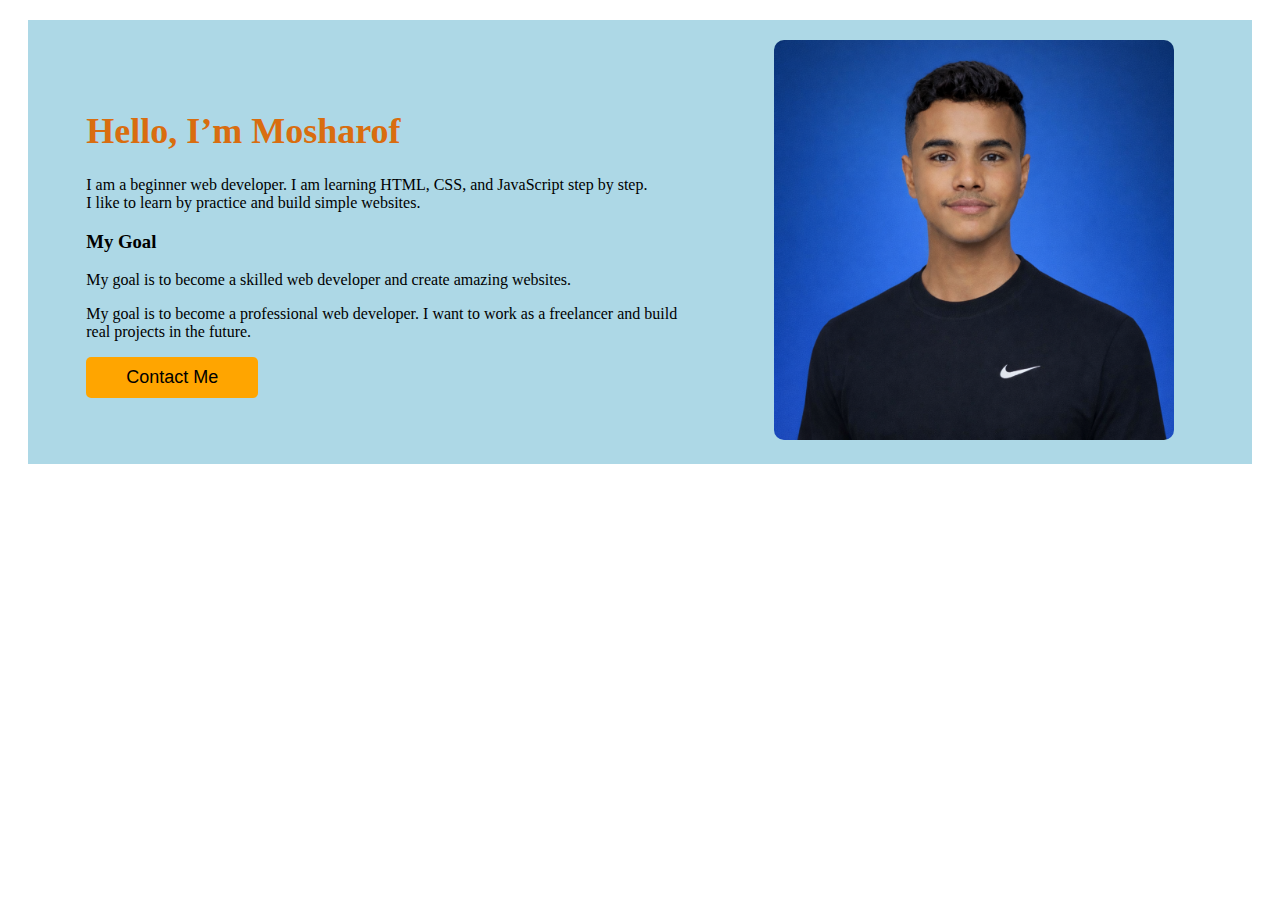
<file: My First Code/index.html>
<!DOCTYPE html>
<html lang="en">
<head>
  <meta charset="UTF-8">
  <meta name="viewport" content="width=device-width, initial-scale=1.0">
  <title>Hello, I’m Mosharof</title>
  <link rel="stylesheet" href="style/index.css">
</head>
<body>
  
  <header>
    <div>
        <h1 class="Hello, I’m Mosharof">Hello, I’m Mosharof</h1>
        <p>I am a beginner web developer.
        I am learning HTML, CSS, and JavaScript step by step. <br>
        I like to learn by practice and build simple websites.</p>
        <h3>My Goal</h3>
        <p>My goal is to become a skilled web developer and create amazing websites.</p>
        <p>My goal is to become a professional web developer.
           I want to work as a freelancer and build <br>real projects in the future.</p>
           <button><a href="https://www.facebook.com/profile.php?id=61584836017342" target="_blank"> Contact Me</a></button>
        </div>
        <div>
          <img src="Mosharof 1.jpg" alt="">
        </div>
        

        
  </header>

  
</body>
</html>
</file>
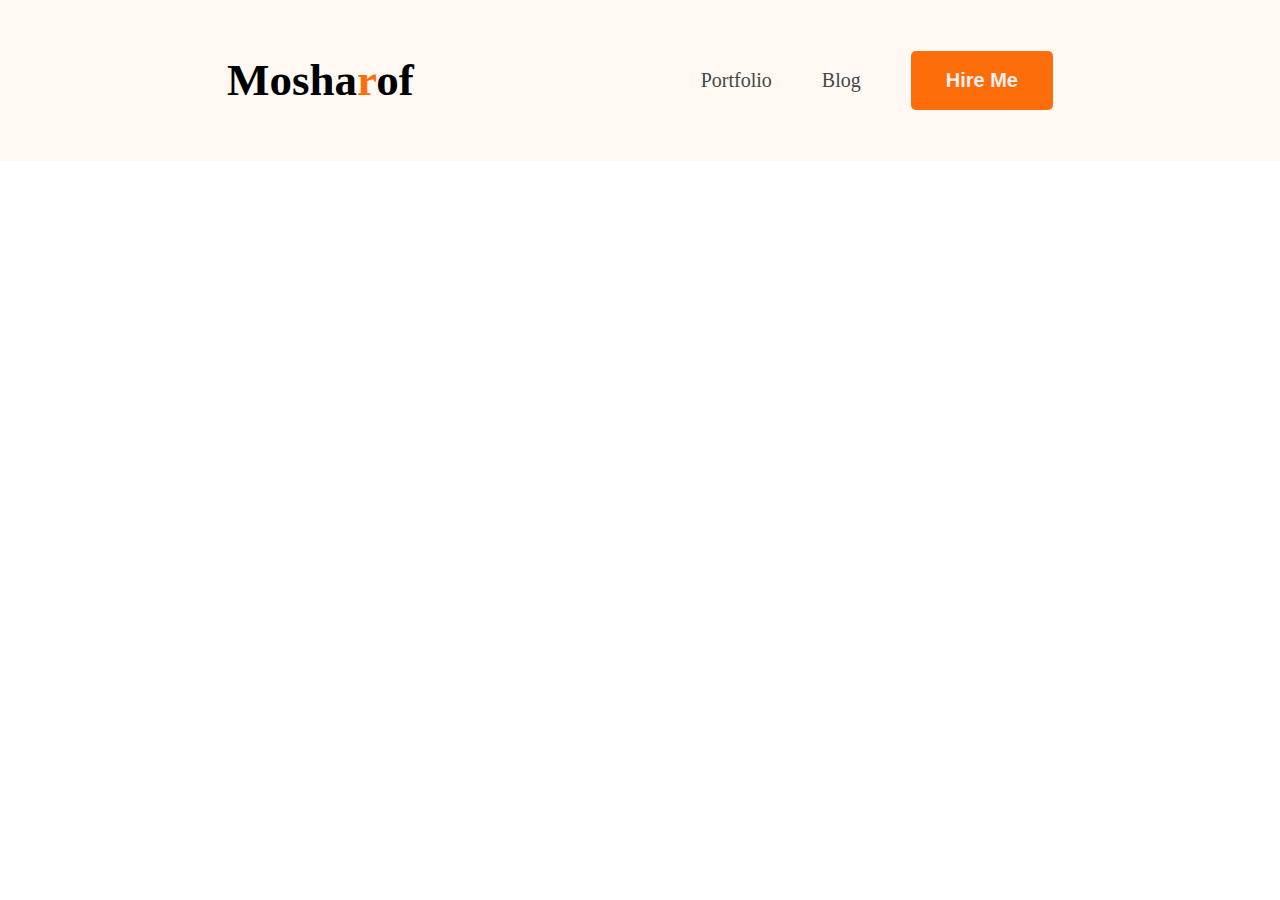
<file: my-dev-portfolio/index.html>
<!DOCTYPE html>
<html lang="en">
<head>
    <meta charset="UTF-8">
    <meta name="viewport" content="width=device-width, initial-scale=1.0">
    <title>My Protfolio</title>
    <link rel="stylesheet" href="All CSS/index.css">

    <link rel="preconnect" href="https://fonts.googleapis.com">
<link rel="preconnect" href="https://fonts.gstatic.com" crossorigin>
<link href="https://fonts.googleapis.com/css2?family=Azeret+Mono:ital,wght@0,100..900;1,100..900&family=Fira+Sans:ital,wght@0,100;0,200;0,300;0,400;0,500;0,600;0,700;0,800;0,900;1,100;1,200;1,300;1,400;1,500;1,600;1,700;1,800;1,900&family=Open+Sans:ital,wght@0,300..800;1,300..800&family=Raleway:ital,wght@0,100..900;1,100..900&display=swap" rel="stylesheet">
</head>
<body class="open-sans">
    <header>
        <nav>
           <div class="logo">
             <h2>Mosha<span class="r">r</span>of</h2>
          </div>

          <ul class="menu">
            <li><a href="#">Portfolio</a></li>
            <li><a href="#">Blog</a></li>
            <li><button class="btn">Hire Me</button></li>
          </ul>

       
        </nav>
    </header>


    
</body>
</html>
</file>
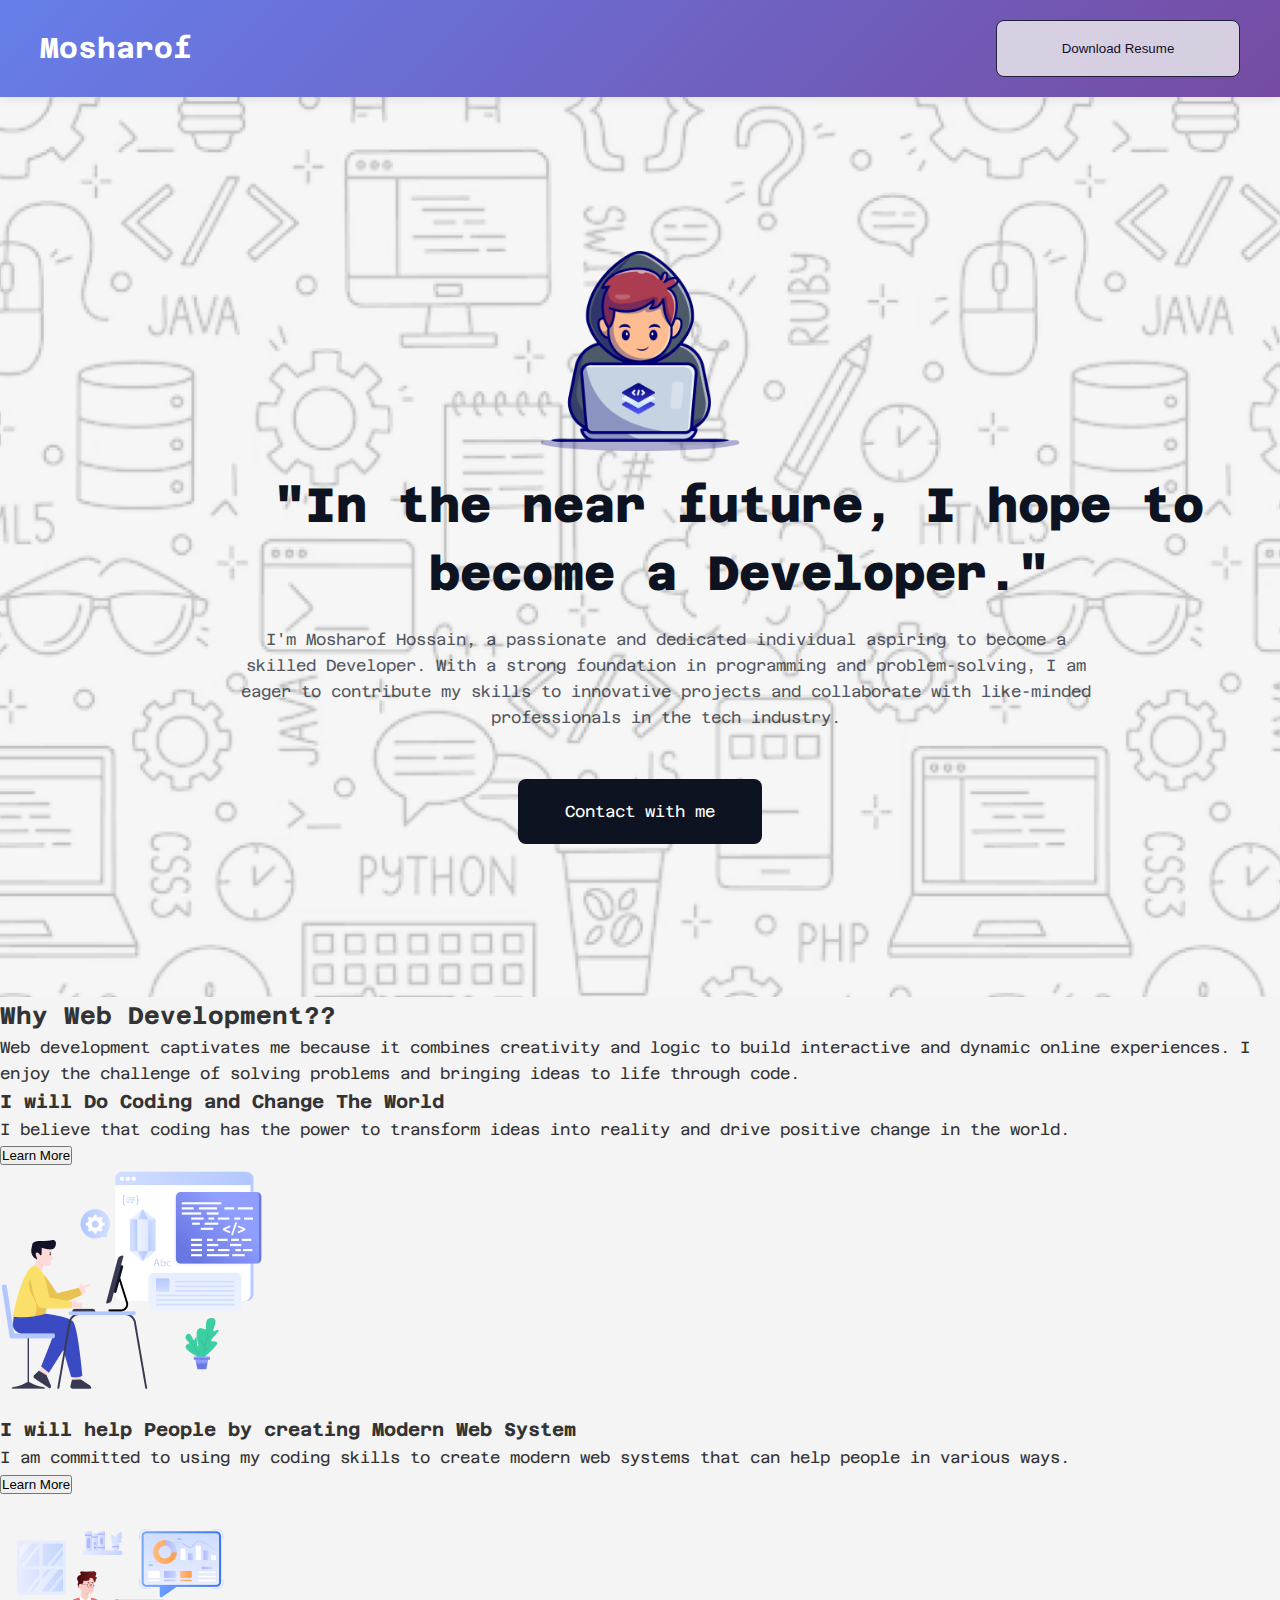
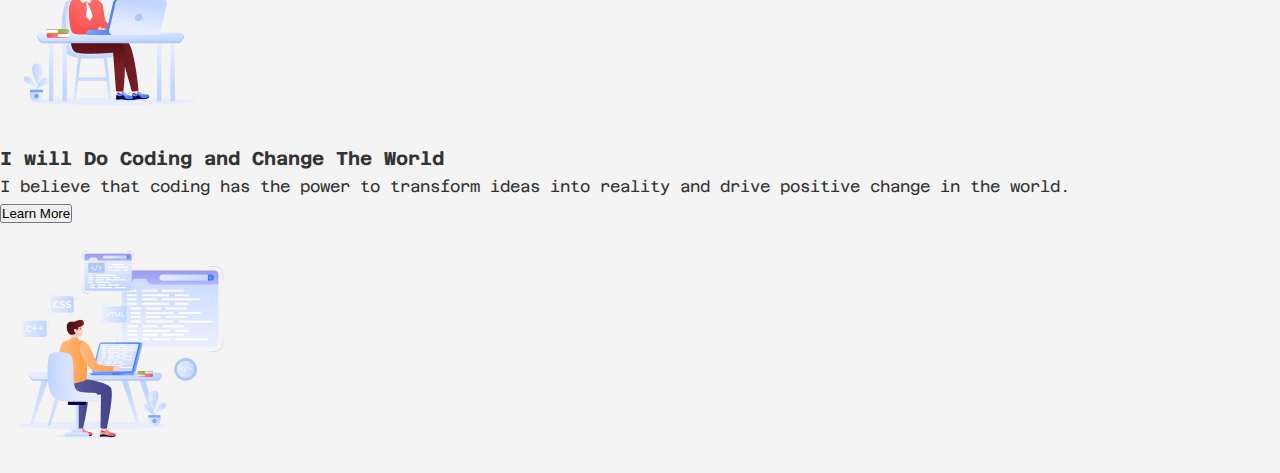
<file: real-world practice task/index.html>
<!DOCTYPE html>
<html lang="en">
<head>
    <meta charset="UTF-8">
    <meta name="viewport" content="width=device-width, initial-scale=1.0">
    <title>Mosharof</title>
    <link rel="stylesheet" href="index.css">
    <style>
@import url('https://fonts.googleapis.com/css2?family=Azeret+Mono:ital,wght@0,100..900;1,100..900&family=Fira+Sans:ital,wght@0,100;0,200;0,300;0,400;0,500;0,600;0,700;0,800;0,900;1,100;1,200;1,300;1,400;1,500;1,600;1,700;1,800;1,900&display=swap');


body {
  font-family: "Azeret Mono", monospace;
}

</style>
</head>
<body>
    <header class="navbar">
        <h2>Mosharof</h2>

       <nav> <button class="button">Download Resume</button></nav>
        
    </header>
    <section class="hero-section">

        <div>
            <img  src="asset/Group.png" alt="">

            <div class="hero-text">
            <h1 class="future">"In the near future, I hope to become a Developer."</h1>
            <p class="hero-para">
                I'm Mosharof Hossain, a passionate and dedicated individual aspiring to become a skilled Developer. With a strong foundation in programming and problem-solving, I am eager to contribute my skills to innovative projects and collaborate with like-minded professionals in the tech industry.
            </p>

             <button class="button1">Contact with me</button>
        </div>
        
        
        
        </div>

        

        
            
    </section>

    <section class="why-web">
  <div class="container">

    <!-- Section Header -->
    <div class="section-header">
      <h2>Why Web Development??</h2>
      <p>
        Web development captivates me because it combines creativity and logic
        to build interactive and dynamic online experiences. I enjoy the challenge
        of solving problems and bringing ideas to life through code.
      </p>
    </div>

    <!-- Cards Wrapper -->
    <div class="cards">

      <!-- Card 1 -->
      <div class="card">
        <div class="card-content">
          <h3>I will Do Coding and Change The World</h3>
          <p>
            I believe that coding has the power to transform ideas into reality
            and drive positive change in the world.
          </p>
          <button class="btn">Learn More</button>
        </div>

        <div class="card-image">
          <img src="asset/Layer_1.png" alt="Coding illustration">
        </div>
      </div>

      <!-- Card 2 (reverse layout) -->
      <div class="card reverse">
        <div class="card-content">
          <h3>I will help People by creating Modern Web System</h3>
          <p>
            I am committed to using my coding skills to create modern web systems
            that can help people in various ways.
          </p>
          <button class="btn">Learn More</button>
        </div>

        <div class="card-image">
          <img src="asset/Group 3.png" alt="Web system illustration">
        </div>
      </div>

      <!-- Card 3 -->
      <div class="card">
        <div class="card-content">
          <h3>I will Do Coding and Change The World</h3>
          <p>
            I believe that coding has the power to transform ideas into reality
            and drive positive change in the world.
          </p>
          <button class="btn">Learn More</button>
        </div>

        <div class="card-image">
          <img src="asset/Group 4.png" alt="Developer illustration">
        </div>
      </div>

    </div>
  </div>
</section>

    
</body>
</html>
</file>
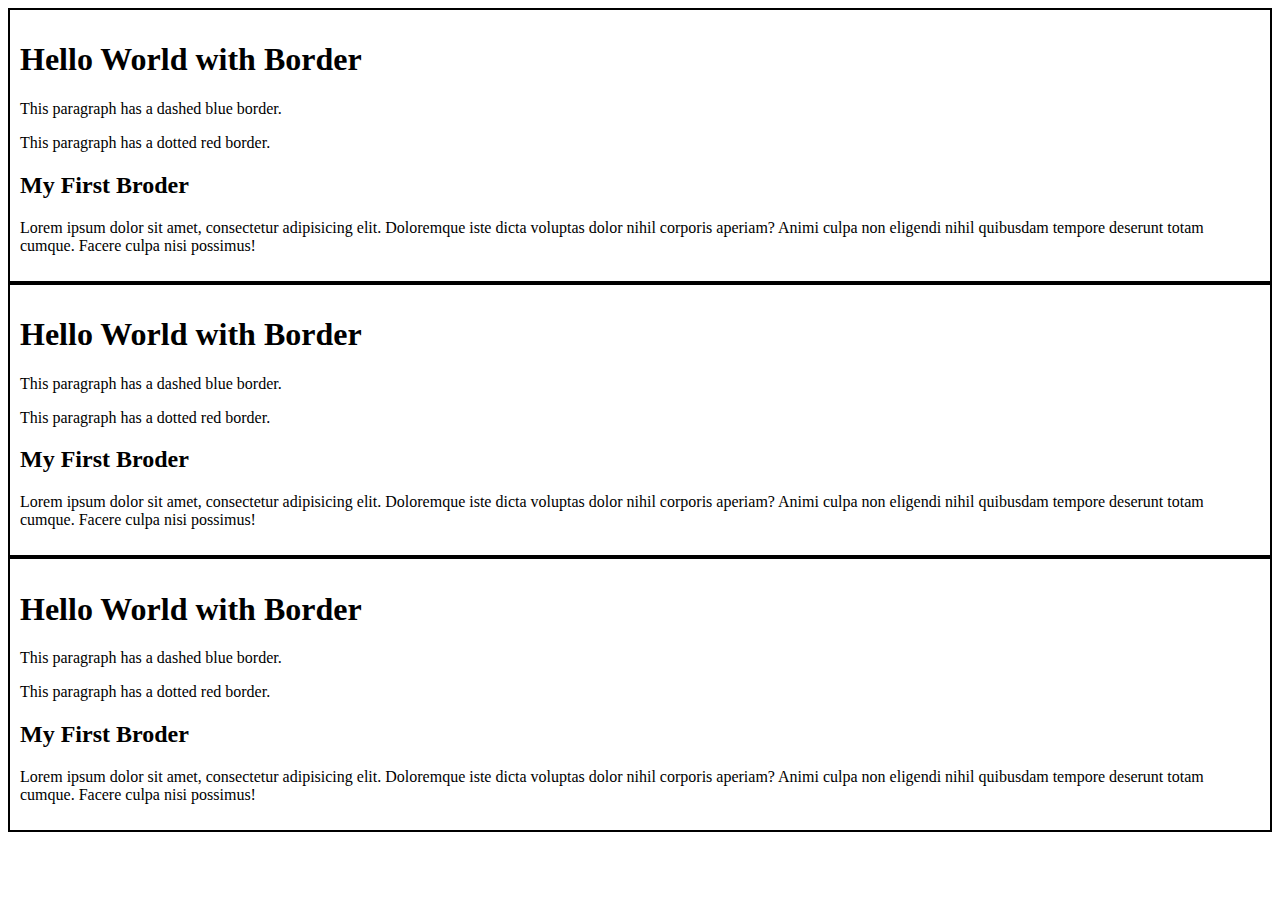
<file: Learn and Explore CSS/broder.html>
<!DOCTYPE html>
<html lang="en">
<head>
    <meta charset="UTF-8">
    <meta name="viewport" content="width=device-width, initial-scale=1.0">
    <title>My First Broder</title>
</head>
<body>
    <div style="border: 2px solid black; padding: 10px;">
        <h1>Hello World with Border</h1>
        <p>This paragraph has a dashed blue border.</p>
        <p>This paragraph has a dotted red border.</p>
        <h2>My First Broder</h2>
        <p>Lorem ipsum dolor sit amet, consectetur adipisicing elit. Doloremque iste dicta voluptas dolor nihil corporis aperiam? Animi culpa non eligendi nihil quibusdam tempore deserunt totam cumque. Facere culpa nisi possimus!</p>

    </div>
    <div style="border: 2px solid black; padding: 10px;">
        <h1>Hello World with Border</h1>
        <p>This paragraph has a dashed blue border.</p>
        <p>This paragraph has a dotted red border.</p>
        <h2>My First Broder</h2>
        <p>Lorem ipsum dolor sit amet, consectetur adipisicing elit. Doloremque iste dicta voluptas dolor nihil corporis aperiam? Animi culpa non eligendi nihil quibusdam tempore deserunt totam cumque. Facere culpa nisi possimus!</p>

    </div>

    <div style="border: 2px solid black; padding: 10px;">
        <h1>Hello World with Border</h1>
        <p>This paragraph has a dashed blue border.</p>
        <p>This paragraph has a dotted red border.</p>
        <h2>My First Broder</h2>
        <p>Lorem ipsum dolor sit amet, consectetur adipisicing elit. Doloremque iste dicta voluptas dolor nihil corporis aperiam? Animi culpa non eligendi nihil quibusdam tempore deserunt totam cumque. Facere culpa nisi possimus!</p>

    </div>
</body>
</html>
</file>
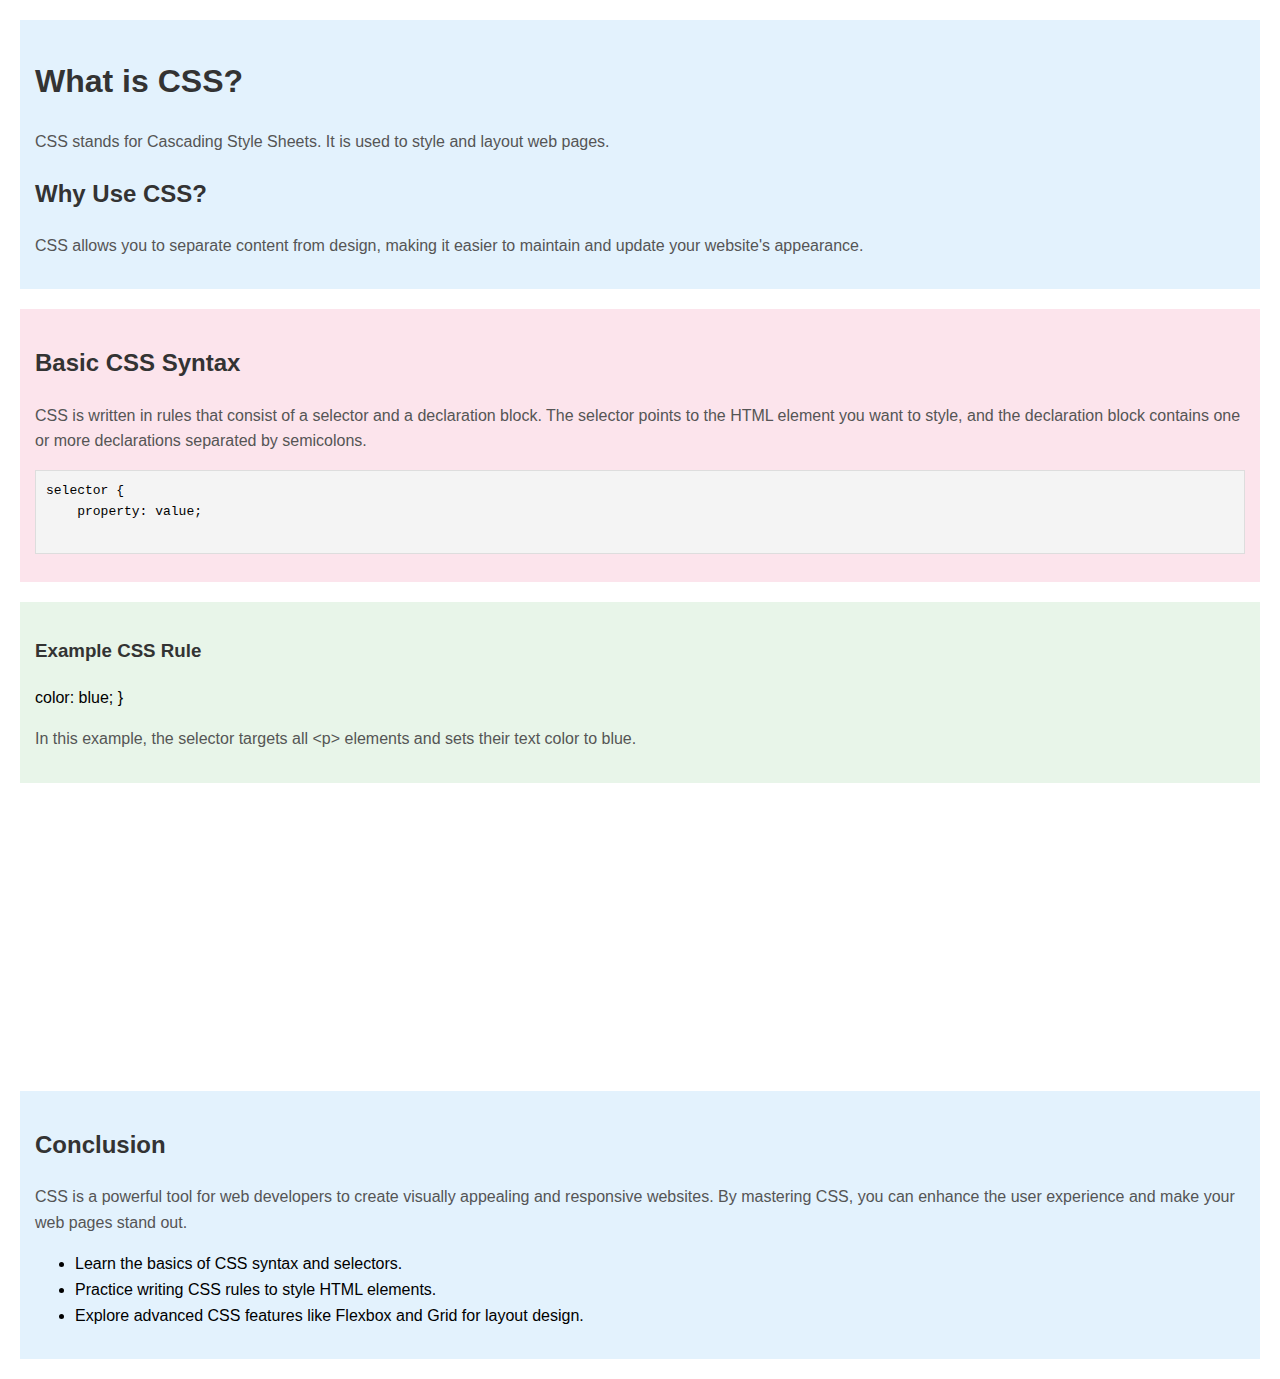
<file: Learn and Explore CSS/css.html>
<!DOCTYPE html>
<html lang="en">
<head>
    <meta charset="UTF-8">
    <meta name="viewport" content="width=device-width, initial-scale=1.0">
    <title>Learn and Explore CSS</title>


    <style>
        body {
            font-family: Arial, sans-serif;
            margin: 20px;
            line-height: 1.6;
        }
        h1, h2, h3 {
            color: #333;
        }
        p {
            color: #555;
        }
        pre {
            background-color: #f4f4f4;
            padding: 10px;
            border: 1px solid #ddd;
            overflow-x: auto;
        }
        .div1 {
            background-color: #e3f2fd;
            padding: 15px;
            margin-bottom: 20px;
        }
        .div2 {
            background-color: #fce4ec;
            padding: 15px;
            margin-bottom: 20px;
        }
        .div3 {
            background-color: #e8f5e9;
            padding: 15px;
            margin-bottom: 20px;
            /* display: none; */
            box-shadow: 20px salmon;
        }
        .div4 {
            background-color: #fff3e0;
            padding: 15px;
            margin-bottom: 20px;
            visibility: hidden;
        }

    </style>
</head>
<body>
    <div class="div1">
        <h1>What is CSS?</h1>
        <p>CSS stands for Cascading Style Sheets. It is used to style and layout web pages.</p>
        <h2>Why Use CSS?</h2>
        <p>CSS allows you to separate content from design, making it easier to maintain and update your website's appearance.</p>

    </div>

    <div class="div2">
         <h2>Basic CSS Syntax</h2>
        <p>CSS is written in rules that consist of a selector and a declaration block. The selector points to the HTML element you want to style, and the declaration block contains one or more declarations separated by semicolons.</p>
        <pre>selector {
    property: value;
    </div>

    <div class="div3">
        <h3>Example CSS Rule</h3>
    color: blue;
}</pre>
        <p>In this example, the selector targets all &lt;p&gt; elements and sets their text color to blue.</p>

    </div>
    <div class="div4">
        <h2>CSS Selectors</h2>
        <p>There are various types of CSS selectors, including:</p>
        <ul>
            <li>Element Selector</li>
            <li>Class Selector</li>
            <li>ID Selector</li>
            <li>Attribute Selector</li>
        </ul>
    </div>
    <div class="div1">
        <h2>Conclusion</h2>
        <p>CSS is a powerful tool for web developers to create visually appealing and responsive websites. By mastering CSS, you can enhance the user experience and make your web pages stand out.</p>

        <ul>
            <li>Learn the basics of CSS syntax and selectors.</li>
            <li>Practice writing CSS rules to style HTML elements.</li>
            <li>Explore advanced CSS features like Flexbox and Grid for layout design.</li>
        </ul>
    </div>

    
</body>
</html>
</file>
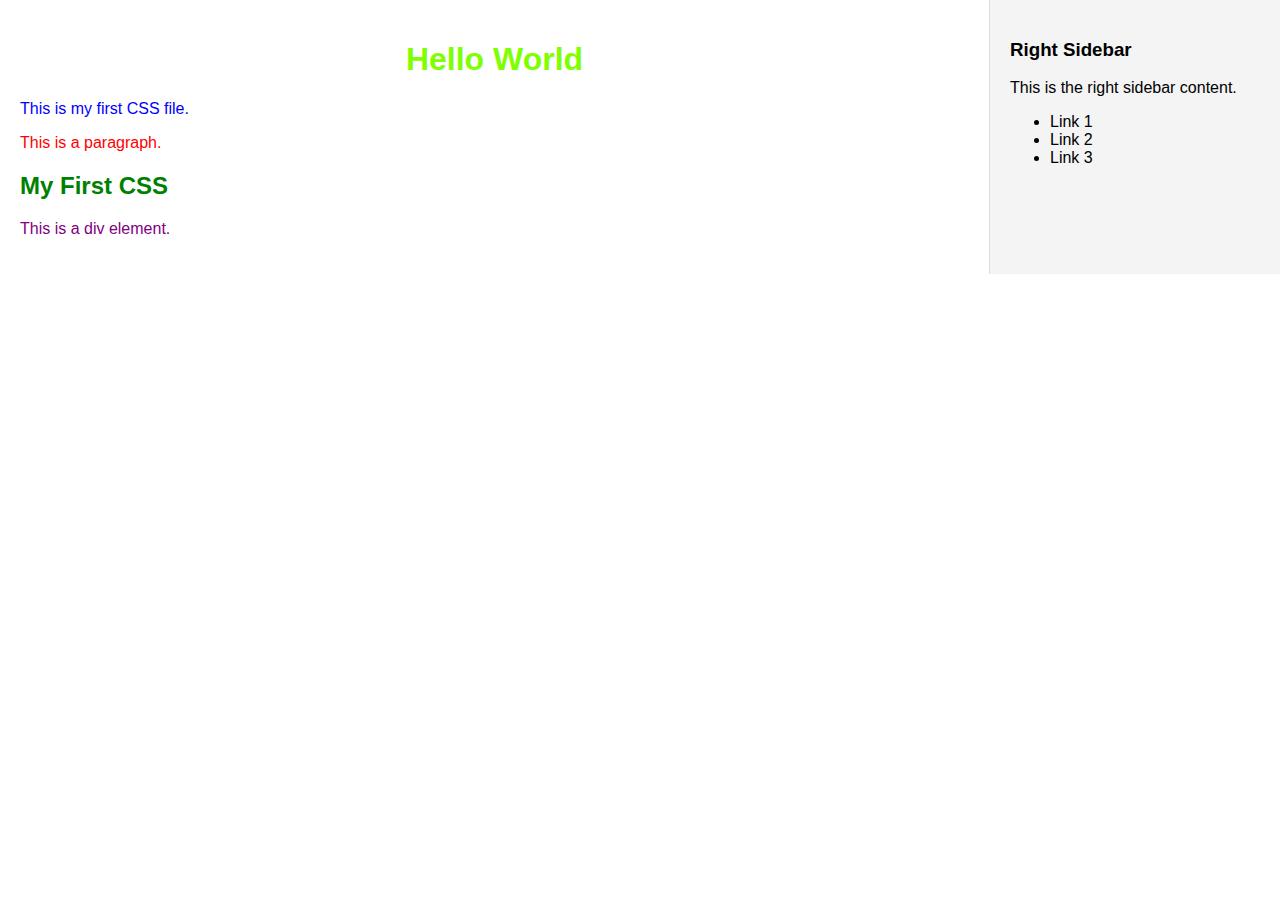
<file: Learn and Explore CSS/first css.html>
<!DOCTYPE html>
<html lang="en">
<head>
    <meta charset="UTF-8">
    <meta name="viewport" content="width=device-width, initial-scale=1.0">
    <title>My First CSS</title>
    <style>
        body {
            display: flex;
            margin: 0;
            font-family: Arial, sans-serif;
        }
        .main-content {
            flex: 1;
            padding: 20px;
        }
        .sidebar {
            width: 250px;
            background-color: #f4f4f4;
            padding: 20px;
            border-left: 1px solid #ddd;
        }
    </style>
</head>
<body>
    <div class="main-content">
        <h1 style="color: chartreuse; font-weight: bolder; text-align: center;">Hello World</h1>
        <p style="color: blue;">This is my first CSS file.</p>
        <p style="color: red;">This is a paragraph.</p>
        <h2 style="color: green;">My First CSS</h2>
        <div style="color: purple;">
            <p>This is a div element.</p>
        </div>
    </div>
    <aside class="sidebar">
        <h3>Right Sidebar</h3>
        <p>This is the right sidebar content.</p>
        <ul>
            <li>Link 1</li>
            <li>Link 2</li>
            <li>Link 3</li>
        </ul>
    </aside>
</body>
</html>
</file>
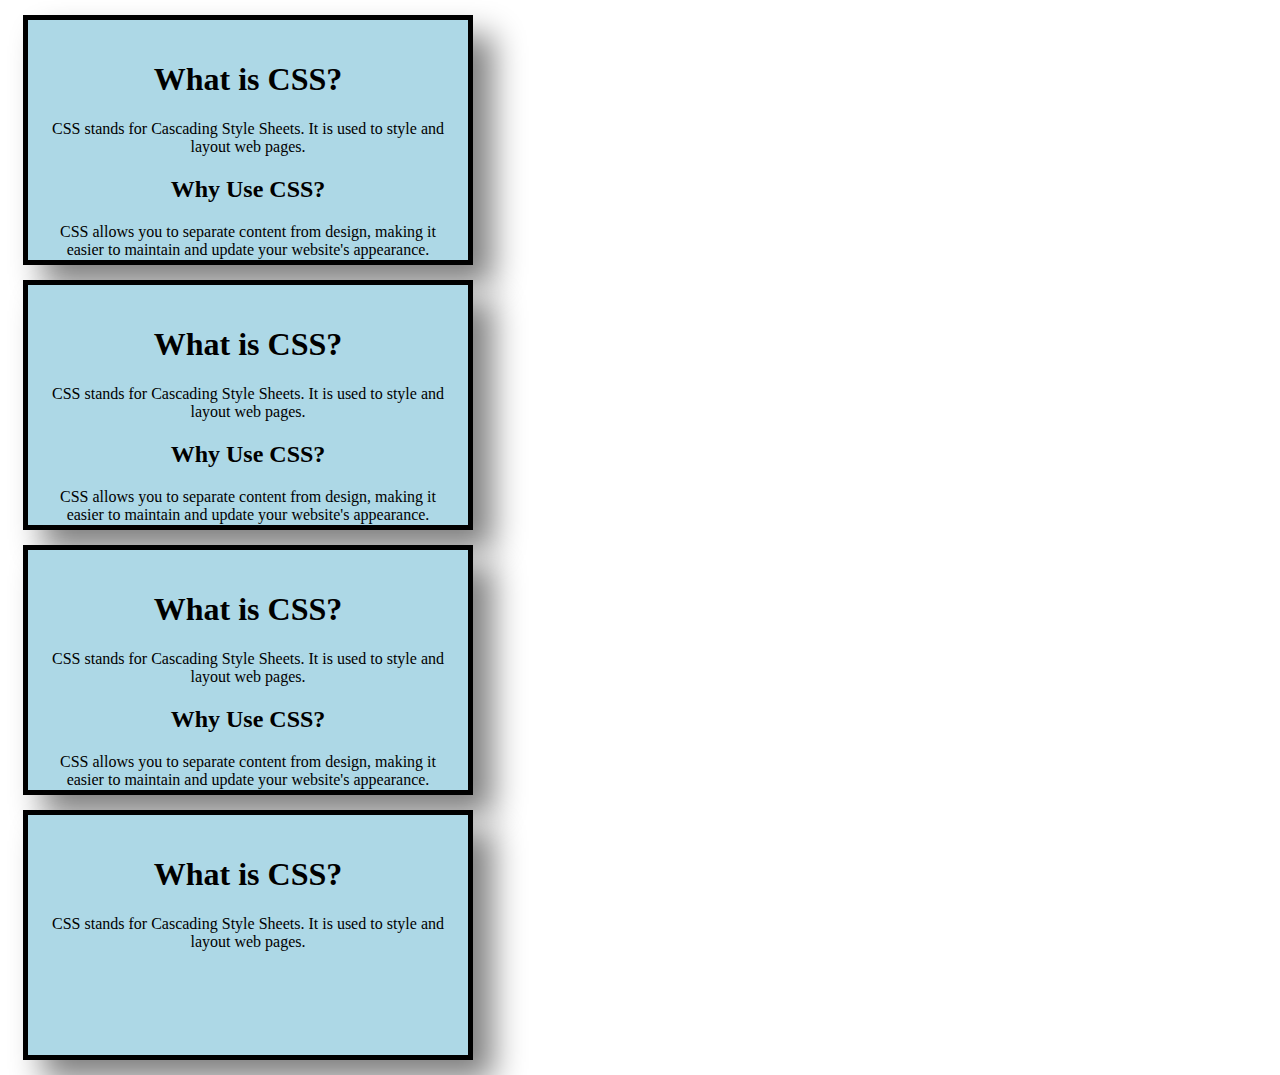
<file: Learn and Explore CSS/header.html>
<!DOCTYPE html>
<html lang="en">
<head>
    <meta charset="UTF-8">
    <meta name="viewport" content="width=device-width, initial-scale=1.0">
    <title>Document</title>

    <link rel="stylesheet" href="style.css">
    <link rel="stylesheet" href="style.css">
</head>
<body>
    <div class="div1">
        <h1>What is CSS?</h1>
        <p>CSS stands for Cascading Style Sheets. It is used to style and layout web pages.</p>
        <h2>Why Use CSS?</h2>
        <p>CSS allows you to separate content from design, making it easier to maintain and update your website's appearance.</p>

    </div>
    <div class="div1">
        <h1>What is CSS?</h1>
        <p>CSS stands for Cascading Style Sheets. It is used to style and layout web pages.</p>
        <h2>Why Use CSS?</h2>
        <p>CSS allows you to separate content from design, making it easier to maintain and update your website's appearance.</p>

    </div>
    <div class="div1">
        <h1>What is CSS?</h1>
        <p>CSS stands for Cascading Style Sheets. It is used to style and layout web pages.</p>
        <h2>Why Use CSS?</h2>
        <p>CSS allows you to separate content from design, making it easier to maintain and update your website's appearance.</p>

    </div>
    <div class="div1">
        <h1>What is CSS?</h1>
        <p>CSS stands for Cascading Style Sheets. It is used to style and layout web pages.</p>
       
    </div>


   


    
</body>
</html>
</file>
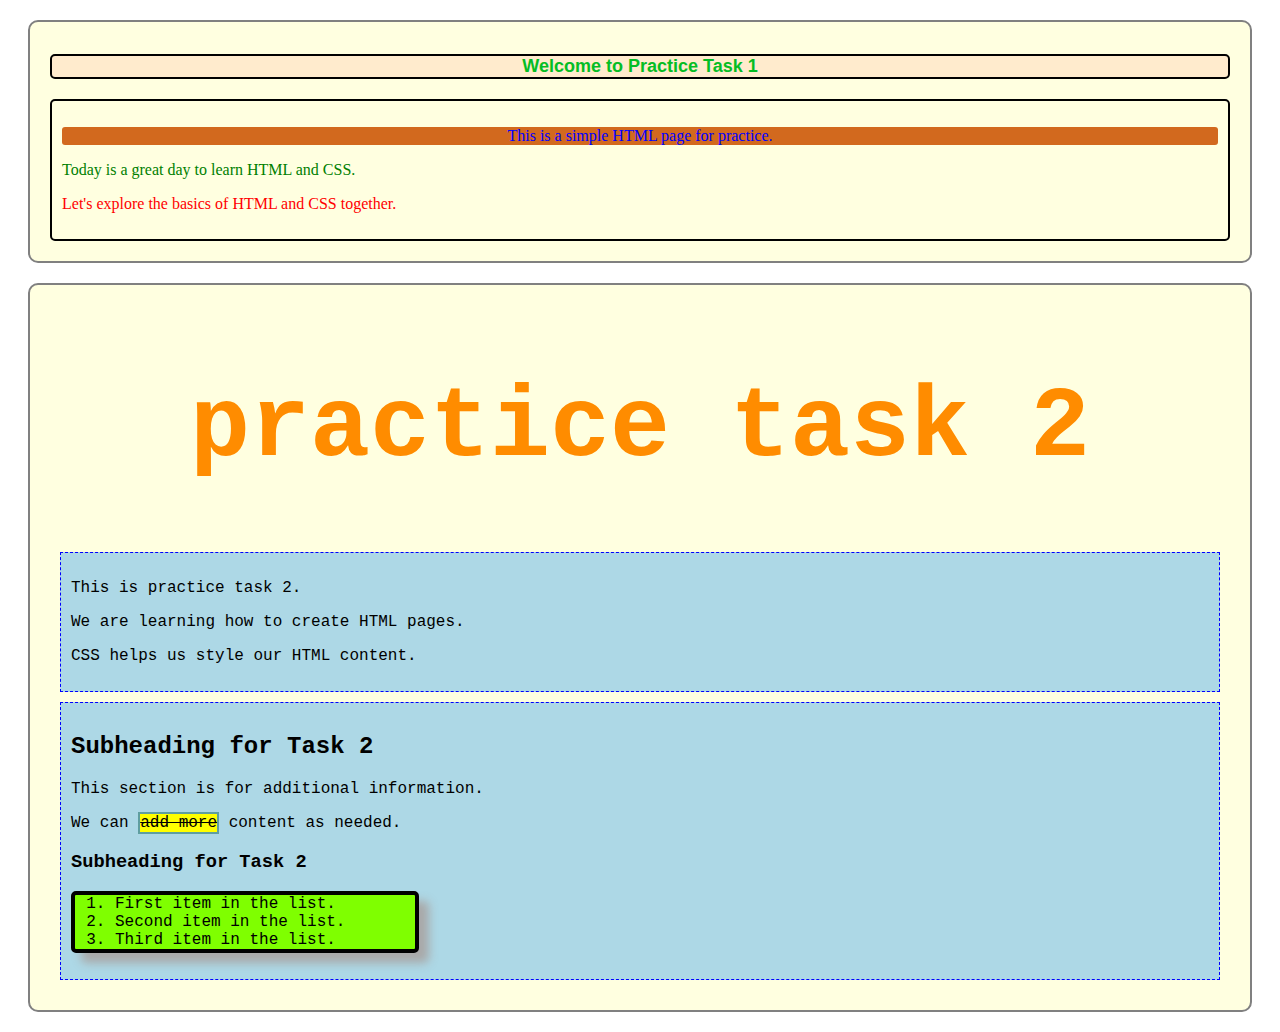
<file: Learn and Explore CSS/task1.html>
<!DOCTYPE html>
<html lang="en">
<head>
    <meta charset="UTF-8">
    <meta name="viewport" content="width=device-width, initial-scale=1.0">
    <title>Practice Task </title>

    <link rel="stylesheet" href="task.css">
    
</head>
<body>
    <section style="margin: 20px; padding: 20px; border: 2px solid gray; border-radius: 10px; background-color: lightyellow;">
        <h1 style="color: rgb(5, 189, 36); border: 2px solid black; border-radius: 5px; background-color: blanchedalmond; font-size: large; font-family: Arial, sans-serif; font-weight: 800; text-align: center;">Welcome to Practice Task 1</h1>
    <div style="border: 2px solid; padding: 10px; margin-top: 20px;border-radius: 5px;">
    <p style="color: blue; background-color: chocolate;border-radius: 3px; text-align: center;">This is a simple HTML page for practice.</p>
    <p style="color: green;">Today is a great day to learn HTML and CSS.</p>
    <p style="color: red;">Let's explore the basics of HTML and CSS together.</p>
    </div>
    </section>

    <section class="practice2">
        <h1 class="task2">practice task 2</h1>
        <div class="div1">
            <p>This is practice task 2.</p>
            <p>We are learning how to create HTML pages.</p>
            <p>CSS helps us style our HTML content.</p>
        </div>
        <div class="div2">
            <h2>Subheading for Task 2</h2>
            <p>This section is for additional information.</p>
            <p>We can <mark><del><span>add more</span></del></mark> content as needed.</p>
            <h3>Subheading for Task 2</h3>
            <ol class="list">
                <li>First item in the list.</li>
                <li>Second item in the list.</li>
                <li>Third item in the list.</li>
            </ol>
        </div>
    </section>



    
   

    
</body>
</html>
</file>
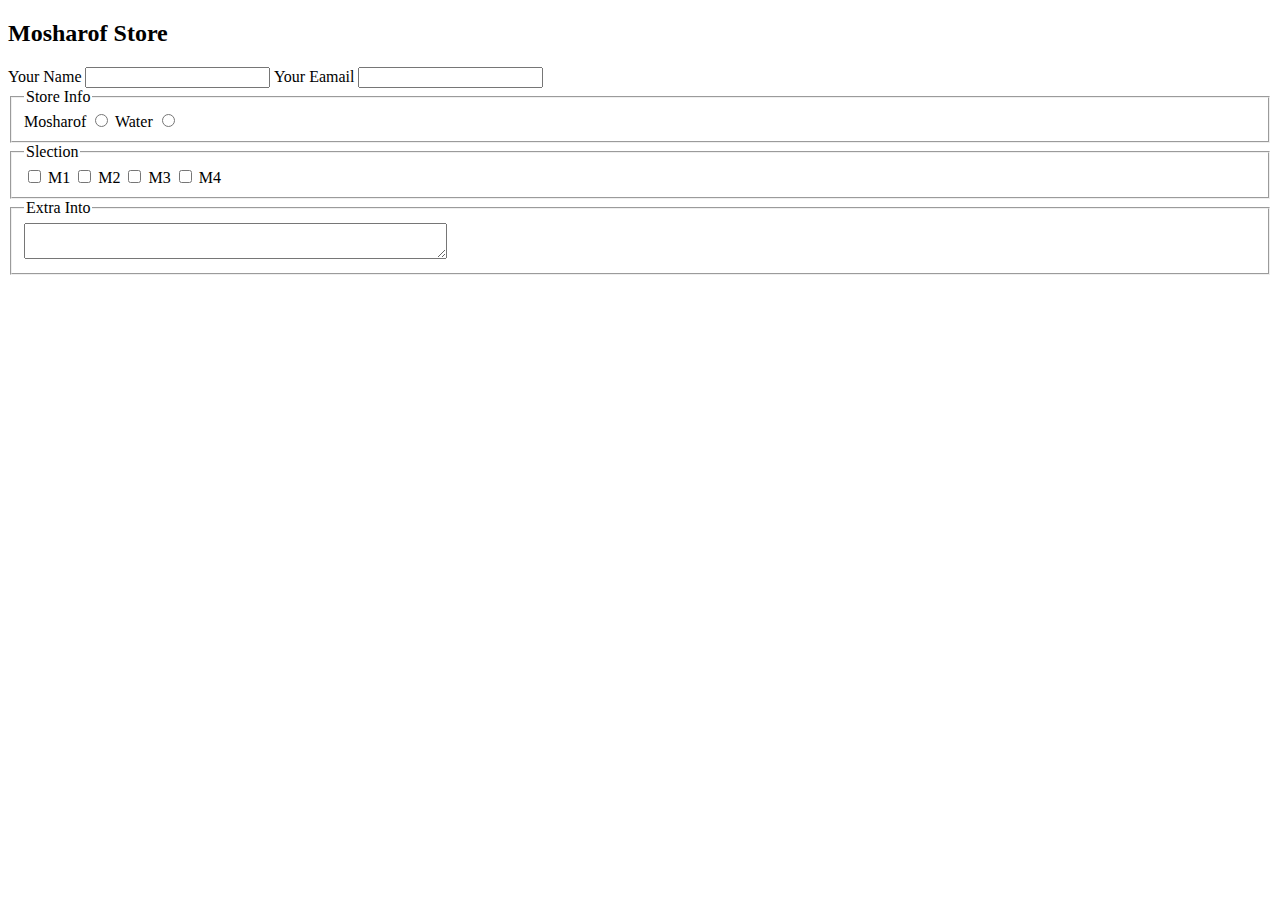
<file: practice 3/form.html>
<!DOCTYPE html>
<html lang="en">
<head>
    <meta charset="UTF-8">
    <meta name="viewport" content="width=device-width, initial-scale=1.0">
    <title>Store</title>
</head>
<body>
    <header>

    </header>
    <main>
        <section>
            <h2>Mosharof Store</h2>
            <form>
                <label for="name">Your Name</label>
                <input type="text" id="name">

                <label for="email">Your Eamail</label>
                <input type="email" name="" id="Eamail">

                <fieldset>
                    <legend>Store Info</legend>

                    <label for="Mosharof">Mosharof</label>
                    <input type="radio" name="Mosharof" id="Mosharof">

                    <label for="Water">Water</label>
                    <input type="radio" name="Mosharof" id="Water">


                </fieldset>

                <fieldset>
                    <legend>Slection</legend>

                    <input type="checkbox" name="" id="M1">
                    <label for="M1">M1</label>

                    <input type="checkbox" name="" id="M2">
                    <label for="M2">M2</label>

                    <input type="checkbox" name="" id="M3">
                    <label for="M2">M3</label>

                    <input type="checkbox" name="" id="M4">
                    <label for="M4">M4</label>


                </fieldset>

                <fieldset>
                <legend>Extra Into</legend>

                <textarea name="" id="" cols="50"></textarea>
                </fieldset>

            </form>
        </section>
    </main>
</body>
</html>
</file>
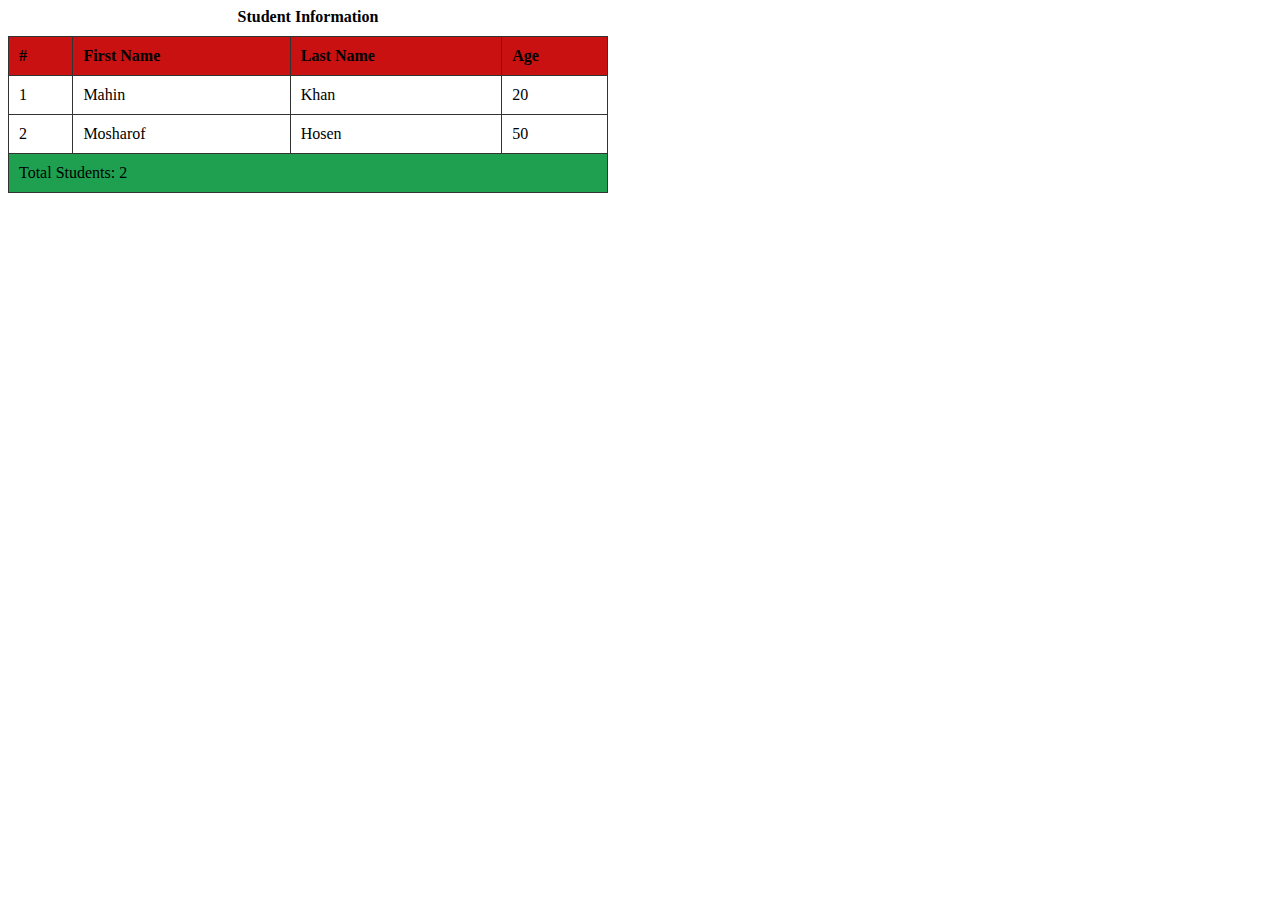
<file: practice 3/table.html>
<!DOCTYPE html>
<html lang="en">
<head>
    <meta charset="UTF-8">
    <meta name="viewport" content="width=device-width, initial-scale=1.0">
    <title>Document</title>
    <style>
        table {
    border-collapse: collapse;
    width: 100%;
    max-width: 600px;
}

caption {
    font-weight: 600;
    margin-bottom: 10px;
}

th, td {
    border: 1px solid #333;
    padding: 10px;
    text-align: left;
}

thead {
    background-color: #ca1111;
}

tfoot {
    background-color: #1ea050;
    font-weight: 500;
}

    </style>
</head>
<body>
<table>
    <caption>Student Information</caption>

    <thead>
        <tr>
            <th>#</th>
            <th>First Name</th>
            <th>Last Name</th>
            <th>Age</th>
        </tr>
    </thead>

    <tbody>
        <tr>
            <td>1</td>
            <td>Mahin</td>
            <td>Khan</td>
            <td>20</td>
        </tr>
        <tr>
            <td>2</td>
            <td>Mosharof</td>
            <td>Hosen</td>
            <td>50</td>
        </tr>
    </tbody>

    <tfoot>
        <tr>
            <td colspan="4">Total Students: 2</td>
        </tr>
    </tfoot>
</table>

    
</body>
</html>
</file>
<file: My First Code/style/index.css>
header{
    background-color: lightblue;
    padding: 20px;
    display: flex;
    justify-content:space-around;
    align-items: center;
    margin: 20px;
}
img{
    width: 400px;
    height: auto;
    border-radius: 10px;
    margin: 0 20px;
}

h1{
    font-size: 36px;
    color: rgb(217, 109, 15);
}
h2{
    font-size: 28px;
    color: rgb(15, 92, 217);
}
button, a{
    color: #000;
    padding: 10px 20px;
    font-size: 18px;
    background-color: orange;
    border: none;
    border-radius: 5px;
    cursor: pointer;
    text-decoration: none;
}
button:hover, a:hover{
    background-color: red;
    color: #fff;
}
</file>
<file: my-dev-portfolio/All CSS/index.css>
.open-sans> {
  font-family: "Open Sans", sans-serif;
  font-optical-sizing: auto;
  
}
/* shared style
 */
*{
    margin: 0;
    padding: 0;
    box-sizing: border-box;}
   

 .logo h2{
    font-style: ExtraBold;
    font-size: 45px;
    font-weight: 800;
    line-height: 61px;
    letter-spacing: 0%;
    text-align: left;

    }
.r{
    color:rgba(253, 110, 10, 1);
}

/* main style */
header{
    background: rgba(255, 248, 243, 1);
    padding: 50px;
}
nav{
     width: 70%;
     max-width:1600px ; 
     margin: 0px auto;
     display: flex;
     justify-content: space-between;
     
}

nav .menu{
    display: flex;
    list-style: none;
    gap: 50px;
    align-items: center;
}
nav .menu a{
    text-decoration: none;
    color: rgba(71, 71, 71, 1);
    font-size: 20px;
   
}
.btn{
  background-color: rgba(253, 110, 10, 1);
  border-radius: 5px;
  border: none;
  padding: 18px 35px;
  font-size: 20px;
  font-weight: bold;
  color: #f3eeee;
}
</file>
<file: real-world practice task/index.css>
* {
    margin: 0;
    padding: 0;
    box-sizing: border-box;
}

body {
    font-family: "Azeret Mono", monospace;
    background-color: #f4f4f4;
    color: #333;
    line-height: 1.6;
}

.navbar {
    display: flex;
    justify-content: space-between;
    align-items: center;
    padding: 20px 40px;
    background: linear-gradient(135deg, #667eea 0%, #764ba2 100%);
    color: white;
    box-shadow: 0 2px 10px rgba(0, 0, 0, 0.1);
}

.navbar h2 {
    font-size: 1.8rem;
    font-weight: 700;
}

.button {
    /* Frame 2 */
width: 244px;
height: 57px;
/* Auto layout */
display: flex;
flex-direction: row;
justify-content: center;
align-items: center;
gap: 10;
padding: 17px 24px 17px 24px;

box-sizing: border-box;
border: 1px solid rgba(13, 19, 33, 1);
border-radius: 8px;
opacity: 0.8;

}

.button:hover {
    background: white;
    color: #667eea;
    transform: translateY(-2px);
}

.hero-section {
    height: 100vh;
    background-image: url(asset/Hero-bg.png);
    background-size: cover;
    background-position: center;
    display: flex;
    justify-content: center;
    align-items: center;
    text-align: center;
    position: relative;
    
}

.hero-section::before {
    /* content: '';
    position: absolute;
    top: 0;
    left: 0;
    right: 0;
    bottom: 0;
    background: rgba(0, 0, 0, 0.3);
    z-index: 1; */
}

.hero-section > div {
    position: relative;
    z-index: 2;
    max-width: 1200px;
    display: flex;
    flex-direction: column;
    align-items: center;
    
}

.hero-section img {
    width: 200px;
    height: 200px;
    
    margin-bottom: 20px;
    /* box-shadow: 0 10px 30px rgba(0, 0, 0, 0.2); */
}

.hero-text {
    max-width: 800px;
}

.future {
 /* "In the near future, I hope to become a Developer." */
width: 998px;
height: 136px;
color: rgba(13, 19, 33, 1);

font-family: Azeret Mono;
font-style: ExtraBold;
font-size: 48px;
font-weight: 800;
line-height: 68px;
letter-spacing: 0%;
text-align: center;
margin-bottom: 20px;

}

.hero-para {
    width: 852px;
    height: 52px;
    opacity: 0.7;
    color: rgba(13, 19, 33, 1);

    font-family: Azeret Mono;
    font-style: Regular;
    font-size: 16px;
    font-weight: 400;
    line-height: 26px;
    letter-spacing: 0%;
    text-align: center;
    margin-bottom: 40px;
}

.button1 {
  /* Contact with me */
/* Frame 2 */
width: 244px;
height: 65px;
    padding: 12px 24px;
    border: none;
    border-radius: 8px;
    background: rgba(13, 19, 33, 1);
    color: white;
    font-family: 'Azeret Mono', monospace;
    font-size: 1rem;
    cursor: pointer;
    transition: all 0.3s ease;
    margin-top: 60px;
    
}

.button1:hover {
    transform: translateY(-2px);
    box-shadow: 0 6px 20px rgba(16, 16, 16, 0.6);
}


.why{
    width: 852px;
    height: 37px;
    color: rgba(13, 19, 33, 1);

    font-family: Azeret Mono;
    font-style: ExtraBold;
    font-size: 32px;
    font-weight: 800;
    line-height: 37px;
    letter-spacing: 0%;
    text-align: center;"
}
.p2{
    /* Lorem Ipsum is simply dummy text of the printing and typesetting industry. Lorem Ipsum has been the industry's standard dummy text. */
width: 852px;
height: 52px;
opacity: 0.7;
color: rgba(13, 19, 33, 1);

font-family: Azeret Mono;
font-style: Regular;
font-size: 16px;
font-weight: 400;
line-height: 26px;
letter-spacing: 0%;
text-align: center;
margin-top: 20px;
margin-bottom: 70px;
}
</file>
<file: Learn and Explore CSS/style.css>
.div1 {
    width: 400px;
    height: 200px;
    background-color: lightblue;
    border: 5px solid black;
    padding: 20px;
    margin: 15px;

    text-align: center;
    box-shadow: 20px 20px 30px gray;
   
}
</file>
<file: Learn and Explore CSS/task.css>
.practice2 {
        font-family: 'Courier New', monospace;
        margin: 20px;
        padding: 20px;
        border: 2px solid gray;
        border-radius: 10px;
        background-color: lightyellow;
    }
    .task2 {
        color: darkorange;
        text-align: center;
        font-size: 100px;
       
        
    }
    
    .div1, .div2 {
        margin: 10px;
        padding: 10px;
        border: 1px dashed blue;
        background-color: lightblue;
    }
    .list{
        border: 4px solid black;
        border-radius: 5px;
        width: 300px;
        background-color: chartreuse;
        box-shadow: 10px 10px 10px darkgray;
    }

    span{
        border: 2px solid cadetblue;
    }
</file>
